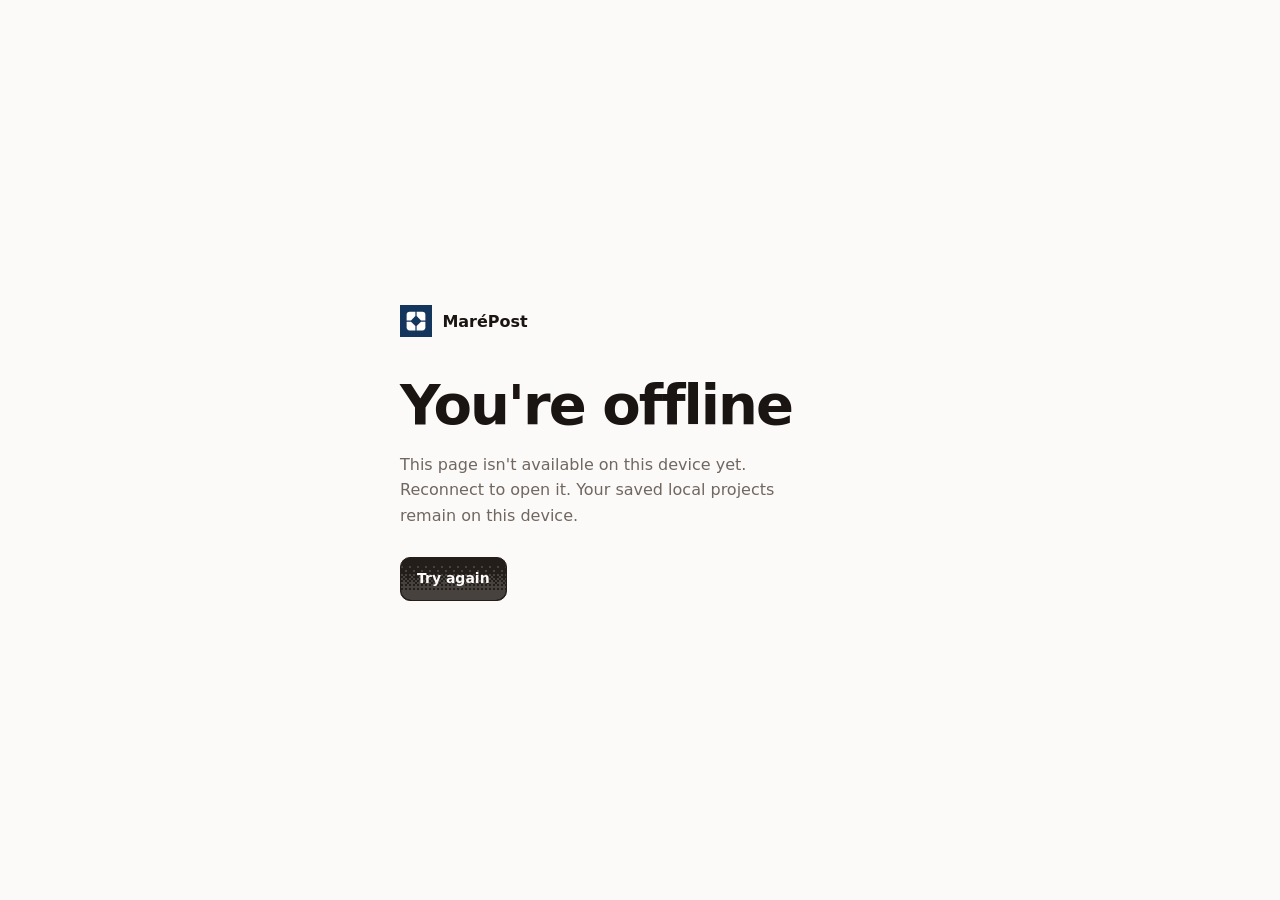
<file: apps/web/static/offline.html>
<!doctype html>
<html lang="en">
  <head>
    <meta charset="utf-8" />
    <meta name="viewport" content="width=device-width, initial-scale=1" />
    <meta name="robots" content="noindex" />
    <meta name="color-scheme" content="light dark" />
    <title>You're offline | MaréPost</title>
    <style>:root {
  color-scheme: light;
  --theme-type-display-family: "Geist Variable", "Geist", system-ui, -apple-system, sans-serif;
  --theme-type-display-weight: 600;
  --theme-type-display-size: clamp(2rem, 4vw, 3.5rem);
  --theme-type-display-line-height: 1.05;
  --theme-type-display-tracking: -0.035em;
  --theme-type-title-family: "Geist Variable", "Geist", system-ui, -apple-system, sans-serif;
  --theme-type-title-weight: 600;
  --theme-type-title-size: clamp(1.5rem, 2.5vw, 2rem);
  --theme-type-title-line-height: 1.15;
  --theme-type-title-tracking: -0.025em;
  --theme-type-body-family: "Geist Variable", "Geist", system-ui, -apple-system, sans-serif;
  --theme-type-body-weight: 400;
  --theme-type-body-size: 0.875rem;
  --theme-type-body-line-height: 1.5;
  --theme-type-body-tracking: 0em;
  --theme-type-label-family: "Geist Variable", "Geist", system-ui, -apple-system, sans-serif;
  --theme-type-label-weight: 600;
  --theme-type-label-size: 0.8125rem;
  --theme-type-label-line-height: 1.25;
  --theme-type-label-tracking: 0em;
  --theme-type-metadata-family: "Geist Variable", "Geist", system-ui, -apple-system, sans-serif;
  --theme-type-metadata-weight: 500;
  --theme-type-metadata-size: 0.75rem;
  --theme-type-metadata-line-height: 1.35;
  --theme-type-metadata-tracking: 0.015em;
  --theme-type-code-family:
    "Geist Mono Variable", "Geist Mono", ui-monospace, "SFMono-Regular", monospace;
  --theme-type-code-weight: 400;
  --theme-type-code-size: 0.8125rem;
  --theme-type-code-line-height: 1.45;
  --theme-type-code-tracking: 0em;
  --theme-font-sans: "Geist Variable", "Geist", system-ui, -apple-system, sans-serif;
  --theme-font-brand: "Manrope Variable", "Manrope", system-ui, sans-serif;
  --theme-font-display: "Geist Variable", "Geist", system-ui, -apple-system, sans-serif;
  --theme-font-mono: "Geist Mono Variable", "Geist Mono", ui-monospace, "SFMono-Regular", monospace;
  --theme-font-body-weight: 400;
  --theme-font-emphasis-weight: 600;
  --theme-font-heading-weight: 600;
  --theme-letter-spacing: 0em;
  --theme-heading-letter-spacing: -0.025em;
  --theme-space: 0.25rem;
  --theme-control-height: 2.25rem;
  --theme-compact-control-height: 2rem;
  --theme-touch-target: 2.75rem;
  --theme-page-gutter: clamp(1rem, 3vw, 2rem);
  --theme-section-gap: 1.5rem;
  --theme-component-gap: 0.75rem;
  --theme-radius-sm: 0.5rem;
  --theme-radius-md: 0.625rem;
  --theme-radius-lg: 0.75rem;
  --theme-radius-media: 0.875rem;
  --theme-radius-pill: 9999px;
  --theme-border-width: 1px;
  --theme-border-style: solid;
  --theme-shadow-card: none;
  --theme-shadow-popover: 0 12px 30px -18px oklch(0.18 0.02 55 / 0.38);
  --theme-shadow-dialog: 0 24px 56px -28px oklch(0.18 0.02 55 / 0.48);
  --theme-shadow-focal-action: none;
  --theme-motion-press-duration: 100ms;
  --theme-motion-press-easing: cubic-bezier(0.16, 1, 0.3, 1);
  --theme-motion-press-distance: 1px;
  --theme-motion-press-opacity: 1;
  --theme-motion-hover-duration: 160ms;
  --theme-motion-hover-easing: cubic-bezier(0.16, 1, 0.3, 1);
  --theme-motion-hover-distance: 0px;
  --theme-motion-hover-opacity: 1;
  --theme-motion-selection-duration: 160ms;
  --theme-motion-selection-easing: cubic-bezier(0.16, 1, 0.3, 1);
  --theme-motion-selection-distance: 0px;
  --theme-motion-selection-opacity: 1;
  --theme-motion-entry-duration: 240ms;
  --theme-motion-entry-easing: cubic-bezier(0.16, 1, 0.3, 1);
  --theme-motion-entry-distance: 0.5rem;
  --theme-motion-entry-opacity: 0;
  --theme-motion-exit-duration: 160ms;
  --theme-motion-exit-easing: cubic-bezier(0.4, 0, 1, 1);
  --theme-motion-exit-distance: 0.25rem;
  --theme-motion-exit-opacity: 0;
  --theme-motion-loading-duration: 900ms;
  --theme-motion-loading-easing: linear;
  --theme-motion-loading-distance: 0px;
  --theme-motion-loading-opacity: 0.45;
  --theme-motion-page-transition-duration: 240ms;
  --theme-motion-page-transition-easing: cubic-bezier(0.16, 1, 0.3, 1);
  --theme-motion-page-transition-distance: 0.75rem;
  --theme-motion-page-transition-opacity: 0;
  --theme-duration-fast: 100ms;
  --theme-duration-normal: 160ms;
  --theme-duration-slow: 240ms;
  --theme-easing: cubic-bezier(0.16, 1, 0.3, 1);
  --theme-press-distance: 1px;
  --theme-content-max-width: 72rem;
  --theme-sidebar-width: 16rem;
  --theme-header-height: 3.5rem;
  --theme-mobile-navigation-height: 4.5rem;
  --mobile-bottom-nav-height: 3.5rem;
  --radius: 0.75rem;
  --mobile-bottom-nav-clearance: calc(
    var(--mobile-bottom-nav-height) + env(safe-area-inset-bottom)
  );
  --background: oklch(0.985 0.002 80);
  --foreground: oklch(0.2 0.01 50);
  --card: oklch(1 0 0);
  --card-foreground: oklch(0.2 0.01 50);
  --popover: oklch(1 0 0);
  --popover-foreground: oklch(0.2 0.01 50);
  --primary: oklch(0.55 0.155 45);
  --primary-foreground: oklch(0.985 0.002 80);
  --secondary: oklch(0.96 0.005 85);
  --secondary-foreground: oklch(0.25 0.01 50);
  --muted: oklch(0.95 0.003 80);
  --muted-foreground: oklch(0.52 0.015 55);
  --accent: oklch(0.93 0.04 45);
  --accent-foreground: oklch(0.22 0.015 50);
  --destructive: oklch(0.57 0.22 25);
  --destructive-foreground: oklch(0.985 0 0);
  --success-foreground: oklch(0.39 0.12 160);
  --border: oklch(0.9 0.005 80);
  --input: oklch(0.9 0.005 80);
  --ring: oklch(0.2 0.01 50);
  --selection: oklch(0.93 0.04 45);
  --selection-foreground: oklch(0.22 0.015 50);
  --caret: oklch(0.55 0.155 45);
  --link: oklch(0.55 0.155 45);
  --brand: oklch(0.55 0.155 45);
  --brand-foreground: oklch(0.985 0.002 80);
  --workspace: oklch(0.93 0.04 45);
  --workspace-foreground: oklch(0.22 0.015 50);
  --overlay: color-mix(in oklch, oklch(0.2 0.01 50) 12%, transparent);
  --scrim: oklch(0 0 0 / 0.6);
  --browser-surface: oklch(0.985 0.002 80);
  --browser-chrome: oklch(1 0 0);
  --success: oklch(0.92 0.035 155);
  --warning: oklch(0.94 0.055 80);
  --warning-foreground: oklch(0.42 0.105 70);
  --info: oklch(0.93 0.035 245);
  --info-foreground: oklch(0.4 0.12 245);
  --action-focal: oklch(0.55 0.155 45);
  --action-focal-foreground: oklch(0.985 0.002 80);
  --action-focal-hover: color-mix(in oklch, oklch(0.55 0.155 45) 90%, oklch(0.2 0.01 50));
  --action-focal-active: color-mix(in oklch, oklch(0.55 0.155 45) 82%, oklch(0.2 0.01 50));
  --action-primary: oklch(0.24 0.012 50);
  --action-primary-foreground: oklch(0.985 0.002 80);
  --action-primary-hover: oklch(0.19 0.012 50);
  --action-primary-active: oklch(0.14 0.01 50);
  --action-ordinary: oklch(0.96 0.005 85);
  --action-ordinary-foreground: oklch(0.25 0.01 50);
  --action-ordinary-border: oklch(0.9 0.005 80);
  --action-ordinary-hover: color-mix(in oklch, oklch(0.96 0.005 85) 90%, oklch(0.2 0.01 50));
  --action-ordinary-active: color-mix(in oklch, oklch(0.96 0.005 85) 82%, oklch(0.2 0.01 50));
  --action-quiet: transparent;
  --action-quiet-foreground: oklch(0.2 0.01 50);
  --action-quiet-hover: oklch(0.95 0.003 80);
  --action-quiet-active: color-mix(in oklch, oklch(0.95 0.003 80) 86%, oklch(0.2 0.01 50));
  --action-destructive: color-mix(in oklch, oklch(0.57 0.22 25) 12%, transparent);
  --action-destructive-foreground: oklch(0.43 0.2 25);
  --action-destructive-hover: color-mix(in oklch, oklch(0.57 0.22 25) 20%, transparent);
  --action-destructive-active: color-mix(in oklch, oklch(0.57 0.22 25) 28%, transparent);
  --action-link: oklch(0.55 0.155 45);
  --action-link-hover: color-mix(in oklch, oklch(0.55 0.155 45) 82%, oklch(0.2 0.01 50));
  --disabled: oklch(0.95 0.003 80);
  --disabled-foreground: oklch(0.52 0.015 55);
  --field: oklch(1 0 0);
  --field-foreground: oklch(0.2 0.01 50);
  --field-border: oklch(0.9 0.005 80);
  --field-hover: oklch(0.95 0.003 80);
  --field-focus: oklch(1 0 0);
  --field-disabled: oklch(0.95 0.003 80);
  --field-disabled-foreground: oklch(0.52 0.015 55);
  --card-hover: color-mix(in oklch, oklch(1 0 0) 94%, oklch(0.95 0.003 80));
  --navigation-hover: oklch(0.95 0.003 80);
  --navigation-active: oklch(0.93 0.04 45);
  --navigation-active-foreground: oklch(0.22 0.015 50);
  --chart-1: oklch(0.61 0.2 255);
  --chart-2: oklch(0.6 0.21 295);
  --chart-3: oklch(0.62 0.22 350);
  --chart-4: oklch(0.6 0.13 175);
  --chart-5: oklch(0.65 0.16 75);
  --sidebar: oklch(0.98 0.003 85);
  --sidebar-foreground: oklch(0.2 0.01 50);
  --sidebar-primary: oklch(0.93 0.04 45);
  --sidebar-primary-foreground: oklch(0.25 0.06 45);
  --sidebar-accent: oklch(0.93 0.04 45);
  --sidebar-accent-foreground: oklch(0.22 0.015 50);
  --sidebar-border: oklch(0.9 0.005 80);
  --sidebar-ring: oklch(0.2 0.01 50);
  --editor-canvas: oklch(0.965 0.004 80);
  --editor-panel: oklch(0.985 0.003 85);
  --editor-control: oklch(0.925 0.006 75);
  --editor-control-hover: oklch(0.89 0.008 70);
  --editor-border: oklch(0.82 0.008 70);
  --editor-muted: oklch(0.43 0.015 55);
  --editor-text: oklch(0.2 0.01 50);
  --editor-focus: oklch(0.55 0.155 45);
  --editor-focus-border: oklch(0.47 0.11 45);
  --timeline-track: oklch(0.93 0.005 75);
  --timeline-clip: oklch(0.62 0.08 250);
  --timeline-waveform: oklch(0.3 0.05 245);
  --timeline-playhead: oklch(0.55 0.155 45);
  --timeline-selection: oklch(0.86 0.045 45);
  --canvas-pasteboard: oklch(0.9 0.006 75);
  --canvas-grid: oklch(0.72 0.01 65);
  --canvas-handle: oklch(0.2 0.01 50);
  --canvas-selection: oklch(0.55 0.155 45);
  --canvas-safe-area: oklch(0.43 0.08 245 / 0.72);
  --editor-protected-glyph: oklch(0.2 0.01 50);
  --theme-asset-background-texture: none;
  --theme-dither-mask: none;
  --theme-dither-max-opacity: 0.22;
  --dither-button-opacity: 0.16;
  --theme-asset-sidebar-decoration: none;
  --theme-asset-header-decoration: none;
  --theme-asset-empty-state-illustration: none;
  --theme-asset-loading-illustration: none;
  --theme-canvas-treatment: none;
  --theme-canvas-size: auto;
  --theme-decoration: none;
  --theme-decoration-size: auto;
}

.dark {
  color-scheme: dark;
  --background: oklch(0.145 0.008 55);
  --foreground: oklch(0.92 0.005 85);
  --card: oklch(0.2 0.01 50);
  --card-foreground: oklch(0.92 0.005 85);
  --popover: oklch(0.22 0.012 50);
  --popover-foreground: oklch(0.92 0.005 85);
  --primary: oklch(0.66 0.14 45);
  --primary-foreground: oklch(0.12 0.01 50);
  --secondary: oklch(0.25 0.015 60);
  --secondary-foreground: oklch(0.9 0.005 85);
  --muted: oklch(0.18 0.01 55);
  --muted-foreground: oklch(0.67 0.015 55);
  --accent: oklch(0.32 0.065 45);
  --accent-foreground: oklch(0.94 0.015 75);
  --destructive: oklch(0.66 0.19 25);
  --destructive-foreground: oklch(0.12 0.01 50);
  --success: oklch(0.28 0.05 155);
  --success-foreground: oklch(0.78 0.12 155);
  --warning: oklch(0.29 0.06 80);
  --warning-foreground: oklch(0.82 0.12 80);
  --info: oklch(0.27 0.05 245);
  --info-foreground: oklch(0.76 0.11 245);
  --border: oklch(0.27 0.015 55);
  --input: oklch(0.27 0.015 55);
  --ring: oklch(0.92 0.005 85);
  --selection: oklch(0.32 0.065 45);
  --selection-foreground: oklch(0.94 0.015 75);
  --caret: oklch(0.66 0.14 45);
  --link: oklch(0.66 0.14 45);
  --brand: oklch(0.66 0.14 45);
  --brand-foreground: oklch(0.12 0.01 50);
  --workspace: oklch(0.32 0.065 45);
  --workspace-foreground: oklch(0.94 0.015 75);
  --overlay: color-mix(in oklch, oklch(0.92 0.005 85) 12%, transparent);
  --scrim: oklch(0 0 0 / 0.6);
  --browser-surface: oklch(0.145 0.008 55);
  --browser-chrome: oklch(0.2 0.01 50);
  --action-focal: oklch(0.66 0.14 45);
  --action-focal-foreground: oklch(0.12 0.01 50);
  --action-focal-hover: color-mix(in oklch, oklch(0.66 0.14 45) 90%, oklch(0.92 0.005 85));
  --action-focal-active: color-mix(in oklch, oklch(0.66 0.14 45) 82%, oklch(0.92 0.005 85));
  --action-primary: oklch(0.9 0.006 85);
  --action-primary-foreground: oklch(0.16 0.01 50);
  --action-primary-hover: oklch(0.94 0.005 85);
  --action-primary-active: oklch(0.98 0.003 85);
  --action-ordinary: oklch(0.25 0.015 60);
  --action-ordinary-foreground: oklch(0.9 0.005 85);
  --action-ordinary-border: oklch(0.27 0.015 55);
  --action-ordinary-hover: oklch(0.2 0.012 60);
  --action-ordinary-active: oklch(0.15 0.009 60);
  --action-quiet: transparent;
  --action-quiet-foreground: oklch(0.92 0.005 85);
  --action-quiet-hover: oklch(0.18 0.01 55);
  --action-quiet-active: color-mix(in oklch, oklch(0.18 0.01 55) 86%, oklch(0.92 0.005 85));
  --action-destructive: color-mix(in oklch, oklch(0.66 0.19 25) 12%, transparent);
  --action-destructive-foreground: oklch(0.87 0.14 25);
  --action-destructive-hover: color-mix(in oklch, oklch(0.66 0.19 25) 20%, transparent);
  --action-destructive-active: color-mix(in oklch, oklch(0.66 0.19 25) 28%, transparent);
  --action-link: oklch(0.66 0.14 45);
  --action-link-hover: color-mix(in oklch, oklch(0.66 0.14 45) 82%, oklch(0.92 0.005 85));
  --disabled: oklch(0.18 0.01 55);
  --disabled-foreground: oklch(0.67 0.015 55);
  --field: oklch(0.2 0.01 50);
  --field-foreground: oklch(0.92 0.005 85);
  --field-border: oklch(0.27 0.015 55);
  --field-hover: oklch(0.18 0.01 55);
  --field-focus: oklch(0.2 0.01 50);
  --field-disabled: oklch(0.18 0.01 55);
  --field-disabled-foreground: oklch(0.67 0.015 55);
  --card-hover: color-mix(in oklch, oklch(0.2 0.01 50) 94%, oklch(0.18 0.01 55));
  --navigation-hover: oklch(0.18 0.01 55);
  --navigation-active: oklch(0.32 0.065 45);
  --navigation-active-foreground: oklch(0.94 0.015 75);
  --chart-1: oklch(0.73 0.16 255);
  --chart-2: oklch(0.72 0.18 295);
  --chart-3: oklch(0.73 0.18 350);
  --chart-4: oklch(0.74 0.13 175);
  --chart-5: oklch(0.78 0.15 75);
  --sidebar: oklch(0.19 0.01 50);
  --sidebar-foreground: oklch(0.92 0.005 85);
  --sidebar-primary: oklch(0.32 0.065 45);
  --sidebar-primary-foreground: oklch(0.94 0.015 75);
  --sidebar-accent: oklch(0.32 0.065 45);
  --sidebar-accent-foreground: oklch(0.94 0.015 75);
  --sidebar-border: oklch(0.27 0.015 55);
  --sidebar-ring: oklch(0.92 0.005 85);
  --theme-type-display-family: "Geist Variable", "Geist", system-ui, -apple-system, sans-serif;
  --theme-type-display-weight: 600;
  --theme-type-display-size: clamp(2rem, 4vw, 3.5rem);
  --theme-type-display-line-height: 1.05;
  --theme-type-display-tracking: -0.035em;
  --theme-type-title-family: "Geist Variable", "Geist", system-ui, -apple-system, sans-serif;
  --theme-type-title-weight: 600;
  --theme-type-title-size: clamp(1.5rem, 2.5vw, 2rem);
  --theme-type-title-line-height: 1.15;
  --theme-type-title-tracking: -0.025em;
  --theme-type-body-family: "Geist Variable", "Geist", system-ui, -apple-system, sans-serif;
  --theme-type-body-weight: 400;
  --theme-type-body-size: 0.875rem;
  --theme-type-body-line-height: 1.5;
  --theme-type-body-tracking: 0em;
  --theme-type-label-family: "Geist Variable", "Geist", system-ui, -apple-system, sans-serif;
  --theme-type-label-weight: 600;
  --theme-type-label-size: 0.8125rem;
  --theme-type-label-line-height: 1.25;
  --theme-type-label-tracking: 0em;
  --theme-type-metadata-family: "Geist Variable", "Geist", system-ui, -apple-system, sans-serif;
  --theme-type-metadata-weight: 500;
  --theme-type-metadata-size: 0.75rem;
  --theme-type-metadata-line-height: 1.35;
  --theme-type-metadata-tracking: 0.015em;
  --theme-type-code-family:
    "Geist Mono Variable", "Geist Mono", ui-monospace, "SFMono-Regular", monospace;
  --theme-type-code-weight: 400;
  --theme-type-code-size: 0.8125rem;
  --theme-type-code-line-height: 1.45;
  --theme-type-code-tracking: 0em;
  --theme-font-sans: "Geist Variable", "Geist", system-ui, -apple-system, sans-serif;
  --theme-font-brand: "Manrope Variable", "Manrope", system-ui, sans-serif;
  --theme-font-display: "Geist Variable", "Geist", system-ui, -apple-system, sans-serif;
  --theme-font-mono: "Geist Mono Variable", "Geist Mono", ui-monospace, "SFMono-Regular", monospace;
  --theme-font-body-weight: 400;
  --theme-font-emphasis-weight: 600;
  --theme-font-heading-weight: 600;
  --theme-letter-spacing: 0em;
  --theme-heading-letter-spacing: -0.025em;
  --theme-space: 0.25rem;
  --theme-control-height: 2.25rem;
  --theme-compact-control-height: 2rem;
  --theme-touch-target: 2.75rem;
  --theme-page-gutter: clamp(1rem, 3vw, 2rem);
  --theme-section-gap: 1.5rem;
  --theme-component-gap: 0.75rem;
  --radius: 0.75rem;
  --theme-radius-sm: 0.5rem;
  --theme-radius-md: 0.625rem;
  --theme-radius-lg: 0.75rem;
  --theme-radius-media: 0.875rem;
  --theme-radius-pill: 9999px;
  --theme-border-width: 1px;
  --theme-border-style: solid;
  --theme-shadow-card: none;
  --theme-shadow-popover: 0 12px 30px -18px oklch(0.18 0.02 55 / 0.38);
  --theme-shadow-dialog: 0 24px 56px -28px oklch(0.18 0.02 55 / 0.48);
  --theme-shadow-focal-action: none;
  --theme-motion-press-duration: 100ms;
  --theme-motion-press-easing: cubic-bezier(0.16, 1, 0.3, 1);
  --theme-motion-press-distance: 1px;
  --theme-motion-press-opacity: 1;
  --theme-motion-hover-duration: 160ms;
  --theme-motion-hover-easing: cubic-bezier(0.16, 1, 0.3, 1);
  --theme-motion-hover-distance: 0px;
  --theme-motion-hover-opacity: 1;
  --theme-motion-selection-duration: 160ms;
  --theme-motion-selection-easing: cubic-bezier(0.16, 1, 0.3, 1);
  --theme-motion-selection-distance: 0px;
  --theme-motion-selection-opacity: 1;
  --theme-motion-entry-duration: 240ms;
  --theme-motion-entry-easing: cubic-bezier(0.16, 1, 0.3, 1);
  --theme-motion-entry-distance: 0.5rem;
  --theme-motion-entry-opacity: 0;
  --theme-motion-exit-duration: 160ms;
  --theme-motion-exit-easing: cubic-bezier(0.4, 0, 1, 1);
  --theme-motion-exit-distance: 0.25rem;
  --theme-motion-exit-opacity: 0;
  --theme-motion-loading-duration: 900ms;
  --theme-motion-loading-easing: linear;
  --theme-motion-loading-distance: 0px;
  --theme-motion-loading-opacity: 0.45;
  --theme-motion-page-transition-duration: 240ms;
  --theme-motion-page-transition-easing: cubic-bezier(0.16, 1, 0.3, 1);
  --theme-motion-page-transition-distance: 0.75rem;
  --theme-motion-page-transition-opacity: 0;
  --theme-duration-fast: 100ms;
  --theme-duration-normal: 160ms;
  --theme-duration-slow: 240ms;
  --theme-easing: cubic-bezier(0.16, 1, 0.3, 1);
  --theme-press-distance: 1px;
  --theme-content-max-width: 72rem;
  --theme-sidebar-width: 16rem;
  --theme-header-height: 3.5rem;
  --theme-mobile-navigation-height: 4.5rem;
  --editor-canvas: oklch(0.12 0.006 55);
  --editor-panel: oklch(0.18 0.008 55);
  --editor-control: oklch(0.22 0.01 55);
  --editor-control-hover: oklch(0.27 0.012 55);
  --editor-border: oklch(0.29 0.01 55);
  --editor-muted: oklch(0.7 0.01 75);
  --editor-text: oklch(0.94 0.004 85);
  --editor-focus: oklch(0.72 0.16 45);
  --editor-focus-border: oklch(0.52 0.09 45);
  --timeline-track: oklch(0.16 0.008 55);
  --timeline-clip: oklch(0.3 0.04 250);
  --timeline-waveform: oklch(0.76 0.04 245);
  --timeline-playhead: oklch(0.72 0.16 45);
  --timeline-selection: oklch(0.38 0.08 45);
  --canvas-pasteboard: oklch(0.1 0.005 55);
  --canvas-grid: oklch(0.25 0.01 55);
  --canvas-handle: oklch(0.98 0 0);
  --canvas-selection: oklch(0.72 0.16 45);
  --canvas-safe-area: oklch(0.8 0.03 245 / 0.72);
  --editor-protected-glyph: oklch(0.94 0.004 85);
  --theme-asset-background-texture: none;
  --theme-dither-mask: none;
  --theme-dither-max-opacity: 0.22;
  --dither-button-opacity: 0.16;
  --theme-asset-sidebar-decoration: none;
  --theme-asset-header-decoration: none;
  --theme-asset-empty-state-illustration: none;
  --theme-asset-loading-illustration: none;
}

@media (prefers-color-scheme: dark) {
  :root {
    color-scheme: dark;
    --background: oklch(0.145 0.008 55);
    --foreground: oklch(0.92 0.005 85);
    --card: oklch(0.2 0.01 50);
    --card-foreground: oklch(0.92 0.005 85);
    --popover: oklch(0.22 0.012 50);
    --popover-foreground: oklch(0.92 0.005 85);
    --primary: oklch(0.66 0.14 45);
    --primary-foreground: oklch(0.12 0.01 50);
    --secondary: oklch(0.25 0.015 60);
    --secondary-foreground: oklch(0.9 0.005 85);
    --muted: oklch(0.18 0.01 55);
    --muted-foreground: oklch(0.67 0.015 55);
    --accent: oklch(0.32 0.065 45);
    --accent-foreground: oklch(0.94 0.015 75);
    --destructive: oklch(0.66 0.19 25);
    --destructive-foreground: oklch(0.12 0.01 50);
    --success: oklch(0.28 0.05 155);
    --success-foreground: oklch(0.78 0.12 155);
    --warning: oklch(0.29 0.06 80);
    --warning-foreground: oklch(0.82 0.12 80);
    --info: oklch(0.27 0.05 245);
    --info-foreground: oklch(0.76 0.11 245);
    --border: oklch(0.27 0.015 55);
    --input: oklch(0.27 0.015 55);
    --ring: oklch(0.92 0.005 85);
    --selection: oklch(0.32 0.065 45);
    --selection-foreground: oklch(0.94 0.015 75);
    --caret: oklch(0.66 0.14 45);
    --link: oklch(0.66 0.14 45);
    --brand: oklch(0.66 0.14 45);
    --brand-foreground: oklch(0.12 0.01 50);
    --workspace: oklch(0.32 0.065 45);
    --workspace-foreground: oklch(0.94 0.015 75);
    --overlay: color-mix(in oklch, oklch(0.92 0.005 85) 12%, transparent);
    --scrim: oklch(0 0 0 / 0.6);
    --browser-surface: oklch(0.145 0.008 55);
    --browser-chrome: oklch(0.2 0.01 50);
    --action-focal: oklch(0.66 0.14 45);
    --action-focal-foreground: oklch(0.12 0.01 50);
    --action-focal-hover: color-mix(in oklch, oklch(0.66 0.14 45) 90%, oklch(0.92 0.005 85));
    --action-focal-active: color-mix(in oklch, oklch(0.66 0.14 45) 82%, oklch(0.92 0.005 85));
    --action-primary: oklch(0.9 0.006 85);
    --action-primary-foreground: oklch(0.16 0.01 50);
    --action-primary-hover: oklch(0.94 0.005 85);
    --action-primary-active: oklch(0.98 0.003 85);
    --action-ordinary: oklch(0.25 0.015 60);
    --action-ordinary-foreground: oklch(0.9 0.005 85);
    --action-ordinary-border: oklch(0.27 0.015 55);
    --action-ordinary-hover: oklch(0.2 0.012 60);
    --action-ordinary-active: oklch(0.15 0.009 60);
    --action-quiet: transparent;
    --action-quiet-foreground: oklch(0.92 0.005 85);
    --action-quiet-hover: oklch(0.18 0.01 55);
    --action-quiet-active: color-mix(in oklch, oklch(0.18 0.01 55) 86%, oklch(0.92 0.005 85));
    --action-destructive: color-mix(in oklch, oklch(0.66 0.19 25) 12%, transparent);
    --action-destructive-foreground: oklch(0.87 0.14 25);
    --action-destructive-hover: color-mix(in oklch, oklch(0.66 0.19 25) 20%, transparent);
    --action-destructive-active: color-mix(in oklch, oklch(0.66 0.19 25) 28%, transparent);
    --action-link: oklch(0.66 0.14 45);
    --action-link-hover: color-mix(in oklch, oklch(0.66 0.14 45) 82%, oklch(0.92 0.005 85));
    --disabled: oklch(0.18 0.01 55);
    --disabled-foreground: oklch(0.67 0.015 55);
    --field: oklch(0.2 0.01 50);
    --field-foreground: oklch(0.92 0.005 85);
    --field-border: oklch(0.27 0.015 55);
    --field-hover: oklch(0.18 0.01 55);
    --field-focus: oklch(0.2 0.01 50);
    --field-disabled: oklch(0.18 0.01 55);
    --field-disabled-foreground: oklch(0.67 0.015 55);
    --card-hover: color-mix(in oklch, oklch(0.2 0.01 50) 94%, oklch(0.18 0.01 55));
    --navigation-hover: oklch(0.18 0.01 55);
    --navigation-active: oklch(0.32 0.065 45);
    --navigation-active-foreground: oklch(0.94 0.015 75);
    --chart-1: oklch(0.73 0.16 255);
    --chart-2: oklch(0.72 0.18 295);
    --chart-3: oklch(0.73 0.18 350);
    --chart-4: oklch(0.74 0.13 175);
    --chart-5: oklch(0.78 0.15 75);
    --sidebar: oklch(0.19 0.01 50);
    --sidebar-foreground: oklch(0.92 0.005 85);
    --sidebar-primary: oklch(0.32 0.065 45);
    --sidebar-primary-foreground: oklch(0.94 0.015 75);
    --sidebar-accent: oklch(0.32 0.065 45);
    --sidebar-accent-foreground: oklch(0.94 0.015 75);
    --sidebar-border: oklch(0.27 0.015 55);
    --sidebar-ring: oklch(0.92 0.005 85);
    --theme-type-display-family: "Geist Variable", "Geist", system-ui, -apple-system, sans-serif;
    --theme-type-display-weight: 600;
    --theme-type-display-size: clamp(2rem, 4vw, 3.5rem);
    --theme-type-display-line-height: 1.05;
    --theme-type-display-tracking: -0.035em;
    --theme-type-title-family: "Geist Variable", "Geist", system-ui, -apple-system, sans-serif;
    --theme-type-title-weight: 600;
    --theme-type-title-size: clamp(1.5rem, 2.5vw, 2rem);
    --theme-type-title-line-height: 1.15;
    --theme-type-title-tracking: -0.025em;
    --theme-type-body-family: "Geist Variable", "Geist", system-ui, -apple-system, sans-serif;
    --theme-type-body-weight: 400;
    --theme-type-body-size: 0.875rem;
    --theme-type-body-line-height: 1.5;
    --theme-type-body-tracking: 0em;
    --theme-type-label-family: "Geist Variable", "Geist", system-ui, -apple-system, sans-serif;
    --theme-type-label-weight: 600;
    --theme-type-label-size: 0.8125rem;
    --theme-type-label-line-height: 1.25;
    --theme-type-label-tracking: 0em;
    --theme-type-metadata-family: "Geist Variable", "Geist", system-ui, -apple-system, sans-serif;
    --theme-type-metadata-weight: 500;
    --theme-type-metadata-size: 0.75rem;
    --theme-type-metadata-line-height: 1.35;
    --theme-type-metadata-tracking: 0.015em;
    --theme-type-code-family:
      "Geist Mono Variable", "Geist Mono", ui-monospace, "SFMono-Regular", monospace;
    --theme-type-code-weight: 400;
    --theme-type-code-size: 0.8125rem;
    --theme-type-code-line-height: 1.45;
    --theme-type-code-tracking: 0em;
    --theme-font-sans: "Geist Variable", "Geist", system-ui, -apple-system, sans-serif;
    --theme-font-brand: "Manrope Variable", "Manrope", system-ui, sans-serif;
    --theme-font-display: "Geist Variable", "Geist", system-ui, -apple-system, sans-serif;
    --theme-font-mono:
      "Geist Mono Variable", "Geist Mono", ui-monospace, "SFMono-Regular", monospace;
    --theme-font-body-weight: 400;
    --theme-font-emphasis-weight: 600;
    --theme-font-heading-weight: 600;
    --theme-letter-spacing: 0em;
    --theme-heading-letter-spacing: -0.025em;
    --theme-space: 0.25rem;
    --theme-control-height: 2.25rem;
    --theme-compact-control-height: 2rem;
    --theme-touch-target: 2.75rem;
    --theme-page-gutter: clamp(1rem, 3vw, 2rem);
    --theme-section-gap: 1.5rem;
    --theme-component-gap: 0.75rem;
    --radius: 0.75rem;
    --theme-radius-sm: 0.5rem;
    --theme-radius-md: 0.625rem;
    --theme-radius-lg: 0.75rem;
    --theme-radius-media: 0.875rem;
    --theme-radius-pill: 9999px;
    --theme-border-width: 1px;
    --theme-border-style: solid;
    --theme-shadow-card: none;
    --theme-shadow-popover: 0 12px 30px -18px oklch(0.18 0.02 55 / 0.38);
    --theme-shadow-dialog: 0 24px 56px -28px oklch(0.18 0.02 55 / 0.48);
    --theme-shadow-focal-action: none;
    --theme-motion-press-duration: 100ms;
    --theme-motion-press-easing: cubic-bezier(0.16, 1, 0.3, 1);
    --theme-motion-press-distance: 1px;
    --theme-motion-press-opacity: 1;
    --theme-motion-hover-duration: 160ms;
    --theme-motion-hover-easing: cubic-bezier(0.16, 1, 0.3, 1);
    --theme-motion-hover-distance: 0px;
    --theme-motion-hover-opacity: 1;
    --theme-motion-selection-duration: 160ms;
    --theme-motion-selection-easing: cubic-bezier(0.16, 1, 0.3, 1);
    --theme-motion-selection-distance: 0px;
    --theme-motion-selection-opacity: 1;
    --theme-motion-entry-duration: 240ms;
    --theme-motion-entry-easing: cubic-bezier(0.16, 1, 0.3, 1);
    --theme-motion-entry-distance: 0.5rem;
    --theme-motion-entry-opacity: 0;
    --theme-motion-exit-duration: 160ms;
    --theme-motion-exit-easing: cubic-bezier(0.4, 0, 1, 1);
    --theme-motion-exit-distance: 0.25rem;
    --theme-motion-exit-opacity: 0;
    --theme-motion-loading-duration: 900ms;
    --theme-motion-loading-easing: linear;
    --theme-motion-loading-distance: 0px;
    --theme-motion-loading-opacity: 0.45;
    --theme-motion-page-transition-duration: 240ms;
    --theme-motion-page-transition-easing: cubic-bezier(0.16, 1, 0.3, 1);
    --theme-motion-page-transition-distance: 0.75rem;
    --theme-motion-page-transition-opacity: 0;
    --theme-duration-fast: 100ms;
    --theme-duration-normal: 160ms;
    --theme-duration-slow: 240ms;
    --theme-easing: cubic-bezier(0.16, 1, 0.3, 1);
    --theme-press-distance: 1px;
    --theme-content-max-width: 72rem;
    --theme-sidebar-width: 16rem;
    --theme-header-height: 3.5rem;
    --theme-mobile-navigation-height: 4.5rem;
    --editor-canvas: oklch(0.12 0.006 55);
    --editor-panel: oklch(0.18 0.008 55);
    --editor-control: oklch(0.22 0.01 55);
    --editor-control-hover: oklch(0.27 0.012 55);
    --editor-border: oklch(0.29 0.01 55);
    --editor-muted: oklch(0.7 0.01 75);
    --editor-text: oklch(0.94 0.004 85);
    --editor-focus: oklch(0.72 0.16 45);
    --editor-focus-border: oklch(0.52 0.09 45);
    --timeline-track: oklch(0.16 0.008 55);
    --timeline-clip: oklch(0.3 0.04 250);
    --timeline-waveform: oklch(0.76 0.04 245);
    --timeline-playhead: oklch(0.72 0.16 45);
    --timeline-selection: oklch(0.38 0.08 45);
    --canvas-pasteboard: oklch(0.1 0.005 55);
    --canvas-grid: oklch(0.25 0.01 55);
    --canvas-handle: oklch(0.98 0 0);
    --canvas-selection: oklch(0.72 0.16 45);
    --canvas-safe-area: oklch(0.8 0.03 245 / 0.72);
    --editor-protected-glyph: oklch(0.94 0.004 85);
    --theme-asset-background-texture: none;
    --theme-dither-mask: none;
    --theme-dither-max-opacity: 0.22;
    --dither-button-opacity: 0.16;
    --theme-asset-sidebar-decoration: none;
    --theme-asset-header-decoration: none;
    --theme-asset-empty-state-illustration: none;
    --theme-asset-loading-illustration: none;
  }
}
/* Framework-neutral recovery chrome for Svelte, docs and bundle-free fallbacks. */
.op-recovery {
  box-sizing: border-box;
  width: min(100% - 2rem, 64rem);
  min-height: min(48rem, 100svh);
  margin-inline: auto;
  padding-block: clamp(2rem, 6vw, 5rem);
  display: flex;
  flex-direction: column;
  justify-content: center;
  font-family: var(--theme-font-sans);
  color: var(--foreground);
}
.op-recovery-brand {
  display: inline-flex;
  align-items: center;
  gap: 0.65rem;
  align-self: flex-start;
  min-height: 44px;
  margin-bottom: 2rem;
  color: var(--foreground);
  font-family: var(--theme-font-brand);
  font-size: 1rem;
  font-weight: 600;
  text-decoration: none;
}
.op-recovery-body {
  display: grid;
  grid-template-columns: minmax(0, 1fr) minmax(0, 1fr);
  align-items: center;
  gap: clamp(2rem, 6vw, 5rem);
}
.op-recovery h1 {
  margin: 0;
  font-family: var(--theme-type-display-family);
  font-size: clamp(2rem, 4.5vw, 3.5rem);
  font-weight: var(--theme-type-display-weight);
  line-height: 1.08;
  letter-spacing: var(--theme-type-display-tracking);
  text-wrap: balance;
}
.op-recovery-copy {
  margin: 1rem 0 0;
  max-width: 38ch;
  color: var(--muted-foreground);
  font-size: 1rem;
  line-height: 1.6;
  text-wrap: pretty;
}
.op-recovery-actions {
  display: flex;
  align-items: center;
  flex-wrap: wrap;
  gap: 0.5rem 1.25rem;
  margin-top: 1.75rem;
}
.op-recovery-art {
  margin: 0;
  text-align: center;
}
.op-recovery-art img {
  display: block;
  width: min(100%, 28rem);
  height: auto;
  margin-inline: auto;
}
.op-recovery-status {
  margin: 0.5rem 0 0;
  color: var(--muted-foreground);
  font-family: var(--theme-font-mono);
  font-size: 0.875rem;
}
.op-recovery-link {
  display: inline-flex;
  align-items: center;
  justify-content: center;
  min-height: 44px;
  color: var(--action-link);
  font-size: 0.875rem;
  font-weight: 500;
  text-decoration: underline;
  text-underline-offset: 0.25em;
}
.op-recovery-link:hover {
  color: var(--action-link-hover);
}
.op-recovery :is(a, button):focus-visible {
  outline: 2px solid var(--ring);
  outline-offset: 4px;
}
.op-recovery ::selection {
  background: var(--selection);
  color: var(--selection-foreground);
}
.op-recovery--compact {
  max-width: 30rem;
  min-height: 100svh;
}
.op-recovery--compact .op-recovery-body {
  grid-template-columns: minmax(0, 1fr);
}
@media (max-width: 40rem) {
  .op-recovery {
    min-height: 100svh;
    padding-block: 1.5rem 2.5rem;
  }
  .op-recovery-brand {
    margin-bottom: 1rem;
  }
  .op-recovery-body {
    grid-template-columns: minmax(0, 1fr);
    gap: 1.5rem;
  }
  .op-recovery-art {
    grid-row: 1;
  }
  .op-recovery-art img {
    width: min(65vw, 17rem);
  }
}

/* The static adapter uses the same semantic action roles as Button. */
[data-static-action] {
  box-sizing: border-box;
  display: inline-flex;
  align-items: center;
  justify-content: center;
  gap: 0.5rem;
  min-height: 44px;
  padding: 0.625rem 1rem;
  border: 1px solid var(--action-primary);
  border-radius: var(--theme-radius-md);
  background: var(--action-primary);
  color: var(--action-primary-foreground);
  font: 600 0.875rem/1.5 var(--theme-font-sans);
  text-decoration: none;
  cursor: pointer;
  transition: background-color var(--theme-duration-normal) var(--theme-easing);
}
[data-static-action]:hover {
  background: var(--action-primary-hover);
}
[data-static-action]:active {
  background: var(--action-primary-active);
}
[data-static-action][data-dither-button] {
  --dither-mask: var(--static-dither-rest);
}
[data-static-action][data-dither-button]:not(:disabled, [aria-disabled="true"]):is(
    :hover,
    :focus-visible
  ) {
  --dither-mask: var(--static-dither-hover);
  background: var(--action-primary);
}
[data-static-action][data-dither-button]:not(:disabled, [aria-disabled="true"]):active {
  --dither-mask: var(--static-dither-pressed);
  background: var(--action-primary);
}
[data-static-action]:focus-visible {
  outline: 2px solid var(--ring);
  outline-offset: 4px;
}
[data-static-action]:disabled {
  background: var(--disabled);
  border-color: var(--disabled);
  color: var(--disabled-foreground);
  cursor: not-allowed;
}
@media (prefers-reduced-motion: reduce) {
  [data-static-action] {
    transition: none;
  }
}

/*
 * Engine tokens. Charts and fields read these; themes own the colours through
 * their chart and status tokens, so organisation themes recolour every dither.
 */
:where(:root) {
  --dither-ink: var(--chart-1, oklch(0.61 0.2 255));
  --dither-paper: var(--background, transparent);
  --dither-cell: 2px;
  --dither-color-blue: var(--chart-1, oklch(0.61 0.2 255));
  --dither-color-purple: var(--chart-2, oklch(0.6 0.21 295));
  --dither-color-pink: var(--chart-3, oklch(0.62 0.22 350));
  --dither-color-green: var(--chart-4, oklch(0.6 0.13 175));
  --dither-color-orange: var(--chart-5, oklch(0.65 0.16 75));
  --dither-color-red: var(--destructive, oklch(0.57 0.22 25));
  --dither-color-grey: var(--muted-foreground, oklch(0.55 0 0));
  --dither-bloom: 0.45;
}
:where(.dark) {
  --dither-bloom: 1;
}
/* Palette and contrast belong to the host; pixel geometry and interaction are shared. */
@layer components {
  :where([data-theme-button="dither"]) [data-dither-button],
  [data-dither-button="always"],
  [data-dither-panel] {
    position: relative;
  }
}
:where([data-theme-button="dither"]) [data-dither-button],
[data-dither-button="always"] {
  --dither-enabled: 1;
  isolation: isolate;
}
:where([data-theme-button="dither"])
  [data-dither-button]:where(
    [data-action-intent="focal"],
    [data-action-intent="primary"],
    [data-action-intent="ordinary"]
  ),
[data-dither-button="always"] {
  --dither-button-visible: "";
}
[data-dither-button]::before {
  content: var(--dither-button-visible, none);
  position: absolute;
  z-index: -1;
  inset: 0;
  border-radius: inherit;
  background: currentColor;
  opacity: var(--dither-button-opacity, 0.16);
  mask-image: var(--dither-mask);
  mask-size: var(--dither-mask-size, 8px 64px);
  mask-repeat: repeat-x;
  pointer-events: none;
}
[data-dither-button]:is(:disabled, [aria-disabled="true"])::before {
  display: none;
}
[data-dither-panel] {
  isolation: isolate;
}
[data-dither-panel]::before {
  content: "";
  position: absolute;
  z-index: -1;
  inset: 0;
  border-radius: inherit;
  background: currentColor;
  opacity: 0.09;
  mask-image: var(--dither-mask);
  mask-size: var(--dither-mask-size, 8px 64px);
  mask-repeat: repeat-x;
  pointer-events: none;
}
@media (forced-colors: active) {
  [data-dither-button]::before,
  [data-dither-panel]::before {
    display: none;
  }
}

:root {
  --static-dither-rest: url("data:image/svg+xml,%3Csvg%20xmlns%3D%22http%3A%2F%2Fwww.w3.org%2F2000%2Fsvg%22%20width%3D%228%22%20height%3D%2244%22%20viewBox%3D%220%200%208%2044%22%20preserveAspectRatio%3D%22none%22%20shape-rendering%3D%22crispEdges%22%3E%3Cg%20fill%3D%22white%22%3E%3Crect%20x%3D%220%22%20y%3D%220%22%20width%3D%222%22%20height%3D%222%22%20fill-opacity%3D%220.000%22%2F%3E%3Crect%20x%3D%222%22%20y%3D%220%22%20width%3D%222%22%20height%3D%222%22%20fill-opacity%3D%220.000%22%2F%3E%3Crect%20x%3D%224%22%20y%3D%220%22%20width%3D%222%22%20height%3D%222%22%20fill-opacity%3D%220.000%22%2F%3E%3Crect%20x%3D%226%22%20y%3D%220%22%20width%3D%222%22%20height%3D%222%22%20fill-opacity%3D%220.000%22%2F%3E%3Crect%20x%3D%220%22%20y%3D%222%22%20width%3D%222%22%20height%3D%222%22%20fill-opacity%3D%220.000%22%2F%3E%3Crect%20x%3D%222%22%20y%3D%222%22%20width%3D%222%22%20height%3D%222%22%20fill-opacity%3D%220.000%22%2F%3E%3Crect%20x%3D%224%22%20y%3D%222%22%20width%3D%222%22%20height%3D%222%22%20fill-opacity%3D%220.000%22%2F%3E%3Crect%20x%3D%226%22%20y%3D%222%22%20width%3D%222%22%20height%3D%222%22%20fill-opacity%3D%220.000%22%2F%3E%3Crect%20x%3D%220%22%20y%3D%224%22%20width%3D%222%22%20height%3D%222%22%20fill-opacity%3D%220.000%22%2F%3E%3Crect%20x%3D%222%22%20y%3D%224%22%20width%3D%222%22%20height%3D%222%22%20fill-opacity%3D%220.000%22%2F%3E%3Crect%20x%3D%224%22%20y%3D%224%22%20width%3D%222%22%20height%3D%222%22%20fill-opacity%3D%220.000%22%2F%3E%3Crect%20x%3D%226%22%20y%3D%224%22%20width%3D%222%22%20height%3D%222%22%20fill-opacity%3D%220.000%22%2F%3E%3Crect%20x%3D%220%22%20y%3D%226%22%20width%3D%222%22%20height%3D%222%22%20fill-opacity%3D%220.000%22%2F%3E%3Crect%20x%3D%222%22%20y%3D%226%22%20width%3D%222%22%20height%3D%222%22%20fill-opacity%3D%220.000%22%2F%3E%3Crect%20x%3D%224%22%20y%3D%226%22%20width%3D%222%22%20height%3D%222%22%20fill-opacity%3D%220.000%22%2F%3E%3Crect%20x%3D%226%22%20y%3D%226%22%20width%3D%222%22%20height%3D%222%22%20fill-opacity%3D%220.000%22%2F%3E%3Crect%20x%3D%220%22%20y%3D%228%22%20width%3D%222%22%20height%3D%222%22%20fill-opacity%3D%221.000%22%2F%3E%3Crect%20x%3D%222%22%20y%3D%228%22%20width%3D%222%22%20height%3D%222%22%20fill-opacity%3D%220.000%22%2F%3E%3Crect%20x%3D%224%22%20y%3D%228%22%20width%3D%222%22%20height%3D%222%22%20fill-opacity%3D%220.000%22%2F%3E%3Crect%20x%3D%226%22%20y%3D%228%22%20width%3D%222%22%20height%3D%222%22%20fill-opacity%3D%220.000%22%2F%3E%3Crect%20x%3D%220%22%20y%3D%2210%22%20width%3D%222%22%20height%3D%222%22%20fill-opacity%3D%220.000%22%2F%3E%3Crect%20x%3D%222%22%20y%3D%2210%22%20width%3D%222%22%20height%3D%222%22%20fill-opacity%3D%220.000%22%2F%3E%3Crect%20x%3D%224%22%20y%3D%2210%22%20width%3D%222%22%20height%3D%222%22%20fill-opacity%3D%220.000%22%2F%3E%3Crect%20x%3D%226%22%20y%3D%2210%22%20width%3D%222%22%20height%3D%222%22%20fill-opacity%3D%220.000%22%2F%3E%3Crect%20x%3D%220%22%20y%3D%2212%22%20width%3D%222%22%20height%3D%222%22%20fill-opacity%3D%220.000%22%2F%3E%3Crect%20x%3D%222%22%20y%3D%2212%22%20width%3D%222%22%20height%3D%222%22%20fill-opacity%3D%220.000%22%2F%3E%3Crect%20x%3D%224%22%20y%3D%2212%22%20width%3D%222%22%20height%3D%222%22%20fill-opacity%3D%221.000%22%2F%3E%3Crect%20x%3D%226%22%20y%3D%2212%22%20width%3D%222%22%20height%3D%222%22%20fill-opacity%3D%220.000%22%2F%3E%3Crect%20x%3D%220%22%20y%3D%2214%22%20width%3D%222%22%20height%3D%222%22%20fill-opacity%3D%220.000%22%2F%3E%3Crect%20x%3D%222%22%20y%3D%2214%22%20width%3D%222%22%20height%3D%222%22%20fill-opacity%3D%220.000%22%2F%3E%3Crect%20x%3D%224%22%20y%3D%2214%22%20width%3D%222%22%20height%3D%222%22%20fill-opacity%3D%220.000%22%2F%3E%3Crect%20x%3D%226%22%20y%3D%2214%22%20width%3D%222%22%20height%3D%222%22%20fill-opacity%3D%220.000%22%2F%3E%3Crect%20x%3D%220%22%20y%3D%2216%22%20width%3D%222%22%20height%3D%222%22%20fill-opacity%3D%221.000%22%2F%3E%3Crect%20x%3D%222%22%20y%3D%2216%22%20width%3D%222%22%20height%3D%222%22%20fill-opacity%3D%220.000%22%2F%3E%3Crect%20x%3D%224%22%20y%3D%2216%22%20width%3D%222%22%20height%3D%222%22%20fill-opacity%3D%221.000%22%2F%3E%3Crect%20x%3D%226%22%20y%3D%2216%22%20width%3D%222%22%20height%3D%222%22%20fill-opacity%3D%220.000%22%2F%3E%3Crect%20x%3D%220%22%20y%3D%2218%22%20width%3D%222%22%20height%3D%222%22%20fill-opacity%3D%220.000%22%2F%3E%3Crect%20x%3D%222%22%20y%3D%2218%22%20width%3D%222%22%20height%3D%222%22%20fill-opacity%3D%221.000%22%2F%3E%3Crect%20x%3D%224%22%20y%3D%2218%22%20width%3D%222%22%20height%3D%222%22%20fill-opacity%3D%220.000%22%2F%3E%3Crect%20x%3D%226%22%20y%3D%2218%22%20width%3D%222%22%20height%3D%222%22%20fill-opacity%3D%220.000%22%2F%3E%3Crect%20x%3D%220%22%20y%3D%2220%22%20width%3D%222%22%20height%3D%222%22%20fill-opacity%3D%221.000%22%2F%3E%3Crect%20x%3D%222%22%20y%3D%2220%22%20width%3D%222%22%20height%3D%222%22%20fill-opacity%3D%220.000%22%2F%3E%3Crect%20x%3D%224%22%20y%3D%2220%22%20width%3D%222%22%20height%3D%222%22%20fill-opacity%3D%221.000%22%2F%3E%3Crect%20x%3D%226%22%20y%3D%2220%22%20width%3D%222%22%20height%3D%222%22%20fill-opacity%3D%220.000%22%2F%3E%3Crect%20x%3D%220%22%20y%3D%2222%22%20width%3D%222%22%20height%3D%222%22%20fill-opacity%3D%220.000%22%2F%3E%3Crect%20x%3D%222%22%20y%3D%2222%22%20width%3D%222%22%20height%3D%222%22%20fill-opacity%3D%221.000%22%2F%3E%3Crect%20x%3D%224%22%20y%3D%2222%22%20width%3D%222%22%20height%3D%222%22%20fill-opacity%3D%220.000%22%2F%3E%3Crect%20x%3D%226%22%20y%3D%2222%22%20width%3D%222%22%20height%3D%222%22%20fill-opacity%3D%221.000%22%2F%3E%3Crect%20x%3D%220%22%20y%3D%2224%22%20width%3D%222%22%20height%3D%222%22%20fill-opacity%3D%221.000%22%2F%3E%3Crect%20x%3D%222%22%20y%3D%2224%22%20width%3D%222%22%20height%3D%222%22%20fill-opacity%3D%221.000%22%2F%3E%3Crect%20x%3D%224%22%20y%3D%2224%22%20width%3D%222%22%20height%3D%222%22%20fill-opacity%3D%221.000%22%2F%3E%3Crect%20x%3D%226%22%20y%3D%2224%22%20width%3D%222%22%20height%3D%222%22%20fill-opacity%3D%220.000%22%2F%3E%3Crect%20x%3D%220%22%20y%3D%2226%22%20width%3D%222%22%20height%3D%222%22%20fill-opacity%3D%220.000%22%2F%3E%3Crect%20x%3D%222%22%20y%3D%2226%22%20width%3D%222%22%20height%3D%222%22%20fill-opacity%3D%221.000%22%2F%3E%3Crect%20x%3D%224%22%20y%3D%2226%22%20width%3D%222%22%20height%3D%222%22%20fill-opacity%3D%220.000%22%2F%3E%3Crect%20x%3D%226%22%20y%3D%2226%22%20width%3D%222%22%20height%3D%222%22%20fill-opacity%3D%221.000%22%2F%3E%3Crect%20x%3D%220%22%20y%3D%2228%22%20width%3D%222%22%20height%3D%222%22%20fill-opacity%3D%221.000%22%2F%3E%3Crect%20x%3D%222%22%20y%3D%2228%22%20width%3D%222%22%20height%3D%222%22%20fill-opacity%3D%221.000%22%2F%3E%3Crect%20x%3D%224%22%20y%3D%2228%22%20width%3D%222%22%20height%3D%222%22%20fill-opacity%3D%221.000%22%2F%3E%3Crect%20x%3D%226%22%20y%3D%2228%22%20width%3D%222%22%20height%3D%222%22%20fill-opacity%3D%221.000%22%2F%3E%3Crect%20x%3D%220%22%20y%3D%2230%22%20width%3D%222%22%20height%3D%222%22%20fill-opacity%3D%220.000%22%2F%3E%3Crect%20x%3D%222%22%20y%3D%2230%22%20width%3D%222%22%20height%3D%222%22%20fill-opacity%3D%221.000%22%2F%3E%3Crect%20x%3D%224%22%20y%3D%2230%22%20width%3D%222%22%20height%3D%222%22%20fill-opacity%3D%220.000%22%2F%3E%3Crect%20x%3D%226%22%20y%3D%2230%22%20width%3D%222%22%20height%3D%222%22%20fill-opacity%3D%221.000%22%2F%3E%3Crect%20x%3D%220%22%20y%3D%2232%22%20width%3D%222%22%20height%3D%222%22%20fill-opacity%3D%221.000%22%2F%3E%3Crect%20x%3D%222%22%20y%3D%2232%22%20width%3D%222%22%20height%3D%222%22%20fill-opacity%3D%221.000%22%2F%3E%3Crect%20x%3D%224%22%20y%3D%2232%22%20width%3D%222%22%20height%3D%222%22%20fill-opacity%3D%221.000%22%2F%3E%3Crect%20x%3D%226%22%20y%3D%2232%22%20width%3D%222%22%20height%3D%222%22%20fill-opacity%3D%221.000%22%2F%3E%3Crect%20x%3D%220%22%20y%3D%2234%22%20width%3D%222%22%20height%3D%222%22%20fill-opacity%3D%221.000%22%2F%3E%3Crect%20x%3D%222%22%20y%3D%2234%22%20width%3D%222%22%20height%3D%222%22%20fill-opacity%3D%221.000%22%2F%3E%3Crect%20x%3D%224%22%20y%3D%2234%22%20width%3D%222%22%20height%3D%222%22%20fill-opacity%3D%221.000%22%2F%3E%3Crect%20x%3D%226%22%20y%3D%2234%22%20width%3D%222%22%20height%3D%222%22%20fill-opacity%3D%221.000%22%2F%3E%3Crect%20x%3D%220%22%20y%3D%2236%22%20width%3D%222%22%20height%3D%222%22%20fill-opacity%3D%221.000%22%2F%3E%3Crect%20x%3D%222%22%20y%3D%2236%22%20width%3D%222%22%20height%3D%222%22%20fill-opacity%3D%221.000%22%2F%3E%3Crect%20x%3D%224%22%20y%3D%2236%22%20width%3D%222%22%20height%3D%222%22%20fill-opacity%3D%221.000%22%2F%3E%3Crect%20x%3D%226%22%20y%3D%2236%22%20width%3D%222%22%20height%3D%222%22%20fill-opacity%3D%221.000%22%2F%3E%3Crect%20x%3D%220%22%20y%3D%2238%22%20width%3D%222%22%20height%3D%222%22%20fill-opacity%3D%221.000%22%2F%3E%3Crect%20x%3D%222%22%20y%3D%2238%22%20width%3D%222%22%20height%3D%222%22%20fill-opacity%3D%221.000%22%2F%3E%3Crect%20x%3D%224%22%20y%3D%2238%22%20width%3D%222%22%20height%3D%222%22%20fill-opacity%3D%221.000%22%2F%3E%3Crect%20x%3D%226%22%20y%3D%2238%22%20width%3D%222%22%20height%3D%222%22%20fill-opacity%3D%221.000%22%2F%3E%3Crect%20x%3D%220%22%20y%3D%2240%22%20width%3D%222%22%20height%3D%222%22%20fill-opacity%3D%221.000%22%2F%3E%3Crect%20x%3D%222%22%20y%3D%2240%22%20width%3D%222%22%20height%3D%222%22%20fill-opacity%3D%221.000%22%2F%3E%3Crect%20x%3D%224%22%20y%3D%2240%22%20width%3D%222%22%20height%3D%222%22%20fill-opacity%3D%221.000%22%2F%3E%3Crect%20x%3D%226%22%20y%3D%2240%22%20width%3D%222%22%20height%3D%222%22%20fill-opacity%3D%221.000%22%2F%3E%3Crect%20x%3D%220%22%20y%3D%2242%22%20width%3D%222%22%20height%3D%222%22%20fill-opacity%3D%221.000%22%2F%3E%3Crect%20x%3D%222%22%20y%3D%2242%22%20width%3D%222%22%20height%3D%222%22%20fill-opacity%3D%221.000%22%2F%3E%3Crect%20x%3D%224%22%20y%3D%2242%22%20width%3D%222%22%20height%3D%222%22%20fill-opacity%3D%221.000%22%2F%3E%3Crect%20x%3D%226%22%20y%3D%2242%22%20width%3D%222%22%20height%3D%222%22%20fill-opacity%3D%221.000%22%2F%3E%3C%2Fg%3E%3C%2Fsvg%3E");
  --static-dither-hover: url("data:image/svg+xml,%3Csvg%20xmlns%3D%22http%3A%2F%2Fwww.w3.org%2F2000%2Fsvg%22%20width%3D%228%22%20height%3D%2244%22%20viewBox%3D%220%200%208%2044%22%20preserveAspectRatio%3D%22none%22%20shape-rendering%3D%22crispEdges%22%3E%3Cg%20fill%3D%22white%22%3E%3Crect%20x%3D%220%22%20y%3D%220%22%20width%3D%222%22%20height%3D%222%22%20fill-opacity%3D%220.000%22%2F%3E%3Crect%20x%3D%222%22%20y%3D%220%22%20width%3D%222%22%20height%3D%222%22%20fill-opacity%3D%220.000%22%2F%3E%3Crect%20x%3D%224%22%20y%3D%220%22%20width%3D%222%22%20height%3D%222%22%20fill-opacity%3D%220.000%22%2F%3E%3Crect%20x%3D%226%22%20y%3D%220%22%20width%3D%222%22%20height%3D%222%22%20fill-opacity%3D%220.000%22%2F%3E%3Crect%20x%3D%220%22%20y%3D%222%22%20width%3D%222%22%20height%3D%222%22%20fill-opacity%3D%220.000%22%2F%3E%3Crect%20x%3D%222%22%20y%3D%222%22%20width%3D%222%22%20height%3D%222%22%20fill-opacity%3D%220.000%22%2F%3E%3Crect%20x%3D%224%22%20y%3D%222%22%20width%3D%222%22%20height%3D%222%22%20fill-opacity%3D%220.000%22%2F%3E%3Crect%20x%3D%226%22%20y%3D%222%22%20width%3D%222%22%20height%3D%222%22%20fill-opacity%3D%220.000%22%2F%3E%3Crect%20x%3D%220%22%20y%3D%224%22%20width%3D%222%22%20height%3D%222%22%20fill-opacity%3D%220.000%22%2F%3E%3Crect%20x%3D%222%22%20y%3D%224%22%20width%3D%222%22%20height%3D%222%22%20fill-opacity%3D%220.000%22%2F%3E%3Crect%20x%3D%224%22%20y%3D%224%22%20width%3D%222%22%20height%3D%222%22%20fill-opacity%3D%220.000%22%2F%3E%3Crect%20x%3D%226%22%20y%3D%224%22%20width%3D%222%22%20height%3D%222%22%20fill-opacity%3D%220.000%22%2F%3E%3Crect%20x%3D%220%22%20y%3D%226%22%20width%3D%222%22%20height%3D%222%22%20fill-opacity%3D%220.000%22%2F%3E%3Crect%20x%3D%222%22%20y%3D%226%22%20width%3D%222%22%20height%3D%222%22%20fill-opacity%3D%220.000%22%2F%3E%3Crect%20x%3D%224%22%20y%3D%226%22%20width%3D%222%22%20height%3D%222%22%20fill-opacity%3D%220.000%22%2F%3E%3Crect%20x%3D%226%22%20y%3D%226%22%20width%3D%222%22%20height%3D%222%22%20fill-opacity%3D%220.000%22%2F%3E%3Crect%20x%3D%220%22%20y%3D%228%22%20width%3D%222%22%20height%3D%222%22%20fill-opacity%3D%221.000%22%2F%3E%3Crect%20x%3D%222%22%20y%3D%228%22%20width%3D%222%22%20height%3D%222%22%20fill-opacity%3D%220.000%22%2F%3E%3Crect%20x%3D%224%22%20y%3D%228%22%20width%3D%222%22%20height%3D%222%22%20fill-opacity%3D%220.000%22%2F%3E%3Crect%20x%3D%226%22%20y%3D%228%22%20width%3D%222%22%20height%3D%222%22%20fill-opacity%3D%220.000%22%2F%3E%3Crect%20x%3D%220%22%20y%3D%2210%22%20width%3D%222%22%20height%3D%222%22%20fill-opacity%3D%220.000%22%2F%3E%3Crect%20x%3D%222%22%20y%3D%2210%22%20width%3D%222%22%20height%3D%222%22%20fill-opacity%3D%220.000%22%2F%3E%3Crect%20x%3D%224%22%20y%3D%2210%22%20width%3D%222%22%20height%3D%222%22%20fill-opacity%3D%220.000%22%2F%3E%3Crect%20x%3D%226%22%20y%3D%2210%22%20width%3D%222%22%20height%3D%222%22%20fill-opacity%3D%220.000%22%2F%3E%3Crect%20x%3D%220%22%20y%3D%2212%22%20width%3D%222%22%20height%3D%222%22%20fill-opacity%3D%221.000%22%2F%3E%3Crect%20x%3D%222%22%20y%3D%2212%22%20width%3D%222%22%20height%3D%222%22%20fill-opacity%3D%220.000%22%2F%3E%3Crect%20x%3D%224%22%20y%3D%2212%22%20width%3D%222%22%20height%3D%222%22%20fill-opacity%3D%221.000%22%2F%3E%3Crect%20x%3D%226%22%20y%3D%2212%22%20width%3D%222%22%20height%3D%222%22%20fill-opacity%3D%220.000%22%2F%3E%3Crect%20x%3D%220%22%20y%3D%2214%22%20width%3D%222%22%20height%3D%222%22%20fill-opacity%3D%220.000%22%2F%3E%3Crect%20x%3D%222%22%20y%3D%2214%22%20width%3D%222%22%20height%3D%222%22%20fill-opacity%3D%220.000%22%2F%3E%3Crect%20x%3D%224%22%20y%3D%2214%22%20width%3D%222%22%20height%3D%222%22%20fill-opacity%3D%220.000%22%2F%3E%3Crect%20x%3D%226%22%20y%3D%2214%22%20width%3D%222%22%20height%3D%222%22%20fill-opacity%3D%221.000%22%2F%3E%3Crect%20x%3D%220%22%20y%3D%2216%22%20width%3D%222%22%20height%3D%222%22%20fill-opacity%3D%221.000%22%2F%3E%3Crect%20x%3D%222%22%20y%3D%2216%22%20width%3D%222%22%20height%3D%222%22%20fill-opacity%3D%220.000%22%2F%3E%3Crect%20x%3D%224%22%20y%3D%2216%22%20width%3D%222%22%20height%3D%222%22%20fill-opacity%3D%221.000%22%2F%3E%3Crect%20x%3D%226%22%20y%3D%2216%22%20width%3D%222%22%20height%3D%222%22%20fill-opacity%3D%220.000%22%2F%3E%3Crect%20x%3D%220%22%20y%3D%2218%22%20width%3D%222%22%20height%3D%222%22%20fill-opacity%3D%220.000%22%2F%3E%3Crect%20x%3D%222%22%20y%3D%2218%22%20width%3D%222%22%20height%3D%222%22%20fill-opacity%3D%221.000%22%2F%3E%3Crect%20x%3D%224%22%20y%3D%2218%22%20width%3D%222%22%20height%3D%222%22%20fill-opacity%3D%220.000%22%2F%3E%3Crect%20x%3D%226%22%20y%3D%2218%22%20width%3D%222%22%20height%3D%222%22%20fill-opacity%3D%221.000%22%2F%3E%3Crect%20x%3D%220%22%20y%3D%2220%22%20width%3D%222%22%20height%3D%222%22%20fill-opacity%3D%221.000%22%2F%3E%3Crect%20x%3D%222%22%20y%3D%2220%22%20width%3D%222%22%20height%3D%222%22%20fill-opacity%3D%220.000%22%2F%3E%3Crect%20x%3D%224%22%20y%3D%2220%22%20width%3D%222%22%20height%3D%222%22%20fill-opacity%3D%221.000%22%2F%3E%3Crect%20x%3D%226%22%20y%3D%2220%22%20width%3D%222%22%20height%3D%222%22%20fill-opacity%3D%220.000%22%2F%3E%3Crect%20x%3D%220%22%20y%3D%2222%22%20width%3D%222%22%20height%3D%222%22%20fill-opacity%3D%220.000%22%2F%3E%3Crect%20x%3D%222%22%20y%3D%2222%22%20width%3D%222%22%20height%3D%222%22%20fill-opacity%3D%221.000%22%2F%3E%3Crect%20x%3D%224%22%20y%3D%2222%22%20width%3D%222%22%20height%3D%222%22%20fill-opacity%3D%220.000%22%2F%3E%3Crect%20x%3D%226%22%20y%3D%2222%22%20width%3D%222%22%20height%3D%222%22%20fill-opacity%3D%221.000%22%2F%3E%3Crect%20x%3D%220%22%20y%3D%2224%22%20width%3D%222%22%20height%3D%222%22%20fill-opacity%3D%221.000%22%2F%3E%3Crect%20x%3D%222%22%20y%3D%2224%22%20width%3D%222%22%20height%3D%222%22%20fill-opacity%3D%221.000%22%2F%3E%3Crect%20x%3D%224%22%20y%3D%2224%22%20width%3D%222%22%20height%3D%222%22%20fill-opacity%3D%221.000%22%2F%3E%3Crect%20x%3D%226%22%20y%3D%2224%22%20width%3D%222%22%20height%3D%222%22%20fill-opacity%3D%221.000%22%2F%3E%3Crect%20x%3D%220%22%20y%3D%2226%22%20width%3D%222%22%20height%3D%222%22%20fill-opacity%3D%220.000%22%2F%3E%3Crect%20x%3D%222%22%20y%3D%2226%22%20width%3D%222%22%20height%3D%222%22%20fill-opacity%3D%221.000%22%2F%3E%3Crect%20x%3D%224%22%20y%3D%2226%22%20width%3D%222%22%20height%3D%222%22%20fill-opacity%3D%220.000%22%2F%3E%3Crect%20x%3D%226%22%20y%3D%2226%22%20width%3D%222%22%20height%3D%222%22%20fill-opacity%3D%221.000%22%2F%3E%3Crect%20x%3D%220%22%20y%3D%2228%22%20width%3D%222%22%20height%3D%222%22%20fill-opacity%3D%221.000%22%2F%3E%3Crect%20x%3D%222%22%20y%3D%2228%22%20width%3D%222%22%20height%3D%222%22%20fill-opacity%3D%221.000%22%2F%3E%3Crect%20x%3D%224%22%20y%3D%2228%22%20width%3D%222%22%20height%3D%222%22%20fill-opacity%3D%221.000%22%2F%3E%3Crect%20x%3D%226%22%20y%3D%2228%22%20width%3D%222%22%20height%3D%222%22%20fill-opacity%3D%221.000%22%2F%3E%3Crect%20x%3D%220%22%20y%3D%2230%22%20width%3D%222%22%20height%3D%222%22%20fill-opacity%3D%220.000%22%2F%3E%3Crect%20x%3D%222%22%20y%3D%2230%22%20width%3D%222%22%20height%3D%222%22%20fill-opacity%3D%221.000%22%2F%3E%3Crect%20x%3D%224%22%20y%3D%2230%22%20width%3D%222%22%20height%3D%222%22%20fill-opacity%3D%221.000%22%2F%3E%3Crect%20x%3D%226%22%20y%3D%2230%22%20width%3D%222%22%20height%3D%222%22%20fill-opacity%3D%221.000%22%2F%3E%3Crect%20x%3D%220%22%20y%3D%2232%22%20width%3D%222%22%20height%3D%222%22%20fill-opacity%3D%221.000%22%2F%3E%3Crect%20x%3D%222%22%20y%3D%2232%22%20width%3D%222%22%20height%3D%222%22%20fill-opacity%3D%221.000%22%2F%3E%3Crect%20x%3D%224%22%20y%3D%2232%22%20width%3D%222%22%20height%3D%222%22%20fill-opacity%3D%221.000%22%2F%3E%3Crect%20x%3D%226%22%20y%3D%2232%22%20width%3D%222%22%20height%3D%222%22%20fill-opacity%3D%221.000%22%2F%3E%3Crect%20x%3D%220%22%20y%3D%2234%22%20width%3D%222%22%20height%3D%222%22%20fill-opacity%3D%221.000%22%2F%3E%3Crect%20x%3D%222%22%20y%3D%2234%22%20width%3D%222%22%20height%3D%222%22%20fill-opacity%3D%221.000%22%2F%3E%3Crect%20x%3D%224%22%20y%3D%2234%22%20width%3D%222%22%20height%3D%222%22%20fill-opacity%3D%221.000%22%2F%3E%3Crect%20x%3D%226%22%20y%3D%2234%22%20width%3D%222%22%20height%3D%222%22%20fill-opacity%3D%221.000%22%2F%3E%3Crect%20x%3D%220%22%20y%3D%2236%22%20width%3D%222%22%20height%3D%222%22%20fill-opacity%3D%221.000%22%2F%3E%3Crect%20x%3D%222%22%20y%3D%2236%22%20width%3D%222%22%20height%3D%222%22%20fill-opacity%3D%221.000%22%2F%3E%3Crect%20x%3D%224%22%20y%3D%2236%22%20width%3D%222%22%20height%3D%222%22%20fill-opacity%3D%221.000%22%2F%3E%3Crect%20x%3D%226%22%20y%3D%2236%22%20width%3D%222%22%20height%3D%222%22%20fill-opacity%3D%221.000%22%2F%3E%3Crect%20x%3D%220%22%20y%3D%2238%22%20width%3D%222%22%20height%3D%222%22%20fill-opacity%3D%221.000%22%2F%3E%3Crect%20x%3D%222%22%20y%3D%2238%22%20width%3D%222%22%20height%3D%222%22%20fill-opacity%3D%221.000%22%2F%3E%3Crect%20x%3D%224%22%20y%3D%2238%22%20width%3D%222%22%20height%3D%222%22%20fill-opacity%3D%221.000%22%2F%3E%3Crect%20x%3D%226%22%20y%3D%2238%22%20width%3D%222%22%20height%3D%222%22%20fill-opacity%3D%221.000%22%2F%3E%3Crect%20x%3D%220%22%20y%3D%2240%22%20width%3D%222%22%20height%3D%222%22%20fill-opacity%3D%221.000%22%2F%3E%3Crect%20x%3D%222%22%20y%3D%2240%22%20width%3D%222%22%20height%3D%222%22%20fill-opacity%3D%221.000%22%2F%3E%3Crect%20x%3D%224%22%20y%3D%2240%22%20width%3D%222%22%20height%3D%222%22%20fill-opacity%3D%221.000%22%2F%3E%3Crect%20x%3D%226%22%20y%3D%2240%22%20width%3D%222%22%20height%3D%222%22%20fill-opacity%3D%221.000%22%2F%3E%3Crect%20x%3D%220%22%20y%3D%2242%22%20width%3D%222%22%20height%3D%222%22%20fill-opacity%3D%221.000%22%2F%3E%3Crect%20x%3D%222%22%20y%3D%2242%22%20width%3D%222%22%20height%3D%222%22%20fill-opacity%3D%221.000%22%2F%3E%3Crect%20x%3D%224%22%20y%3D%2242%22%20width%3D%222%22%20height%3D%222%22%20fill-opacity%3D%221.000%22%2F%3E%3Crect%20x%3D%226%22%20y%3D%2242%22%20width%3D%222%22%20height%3D%222%22%20fill-opacity%3D%221.000%22%2F%3E%3C%2Fg%3E%3C%2Fsvg%3E");
  --static-dither-pressed: url("data:image/svg+xml,%3Csvg%20xmlns%3D%22http%3A%2F%2Fwww.w3.org%2F2000%2Fsvg%22%20width%3D%228%22%20height%3D%2244%22%20viewBox%3D%220%200%208%2044%22%20preserveAspectRatio%3D%22none%22%20shape-rendering%3D%22crispEdges%22%3E%3Cg%20fill%3D%22white%22%3E%3Crect%20x%3D%220%22%20y%3D%220%22%20width%3D%222%22%20height%3D%222%22%20fill-opacity%3D%220.000%22%2F%3E%3Crect%20x%3D%222%22%20y%3D%220%22%20width%3D%222%22%20height%3D%222%22%20fill-opacity%3D%220.000%22%2F%3E%3Crect%20x%3D%224%22%20y%3D%220%22%20width%3D%222%22%20height%3D%222%22%20fill-opacity%3D%220.000%22%2F%3E%3Crect%20x%3D%226%22%20y%3D%220%22%20width%3D%222%22%20height%3D%222%22%20fill-opacity%3D%220.000%22%2F%3E%3Crect%20x%3D%220%22%20y%3D%222%22%20width%3D%222%22%20height%3D%222%22%20fill-opacity%3D%220.000%22%2F%3E%3Crect%20x%3D%222%22%20y%3D%222%22%20width%3D%222%22%20height%3D%222%22%20fill-opacity%3D%220.000%22%2F%3E%3Crect%20x%3D%224%22%20y%3D%222%22%20width%3D%222%22%20height%3D%222%22%20fill-opacity%3D%220.000%22%2F%3E%3Crect%20x%3D%226%22%20y%3D%222%22%20width%3D%222%22%20height%3D%222%22%20fill-opacity%3D%220.000%22%2F%3E%3Crect%20x%3D%220%22%20y%3D%224%22%20width%3D%222%22%20height%3D%222%22%20fill-opacity%3D%220.000%22%2F%3E%3Crect%20x%3D%222%22%20y%3D%224%22%20width%3D%222%22%20height%3D%222%22%20fill-opacity%3D%220.000%22%2F%3E%3Crect%20x%3D%224%22%20y%3D%224%22%20width%3D%222%22%20height%3D%222%22%20fill-opacity%3D%220.000%22%2F%3E%3Crect%20x%3D%226%22%20y%3D%224%22%20width%3D%222%22%20height%3D%222%22%20fill-opacity%3D%220.000%22%2F%3E%3Crect%20x%3D%220%22%20y%3D%226%22%20width%3D%222%22%20height%3D%222%22%20fill-opacity%3D%220.000%22%2F%3E%3Crect%20x%3D%222%22%20y%3D%226%22%20width%3D%222%22%20height%3D%222%22%20fill-opacity%3D%220.000%22%2F%3E%3Crect%20x%3D%224%22%20y%3D%226%22%20width%3D%222%22%20height%3D%222%22%20fill-opacity%3D%220.000%22%2F%3E%3Crect%20x%3D%226%22%20y%3D%226%22%20width%3D%222%22%20height%3D%222%22%20fill-opacity%3D%220.000%22%2F%3E%3Crect%20x%3D%220%22%20y%3D%228%22%20width%3D%222%22%20height%3D%222%22%20fill-opacity%3D%221.000%22%2F%3E%3Crect%20x%3D%222%22%20y%3D%228%22%20width%3D%222%22%20height%3D%222%22%20fill-opacity%3D%220.000%22%2F%3E%3Crect%20x%3D%224%22%20y%3D%228%22%20width%3D%222%22%20height%3D%222%22%20fill-opacity%3D%220.000%22%2F%3E%3Crect%20x%3D%226%22%20y%3D%228%22%20width%3D%222%22%20height%3D%222%22%20fill-opacity%3D%220.000%22%2F%3E%3Crect%20x%3D%220%22%20y%3D%2210%22%20width%3D%222%22%20height%3D%222%22%20fill-opacity%3D%220.000%22%2F%3E%3Crect%20x%3D%222%22%20y%3D%2210%22%20width%3D%222%22%20height%3D%222%22%20fill-opacity%3D%220.000%22%2F%3E%3Crect%20x%3D%224%22%20y%3D%2210%22%20width%3D%222%22%20height%3D%222%22%20fill-opacity%3D%220.000%22%2F%3E%3Crect%20x%3D%226%22%20y%3D%2210%22%20width%3D%222%22%20height%3D%222%22%20fill-opacity%3D%220.000%22%2F%3E%3Crect%20x%3D%220%22%20y%3D%2212%22%20width%3D%222%22%20height%3D%222%22%20fill-opacity%3D%221.000%22%2F%3E%3Crect%20x%3D%222%22%20y%3D%2212%22%20width%3D%222%22%20height%3D%222%22%20fill-opacity%3D%220.000%22%2F%3E%3Crect%20x%3D%224%22%20y%3D%2212%22%20width%3D%222%22%20height%3D%222%22%20fill-opacity%3D%221.000%22%2F%3E%3Crect%20x%3D%226%22%20y%3D%2212%22%20width%3D%222%22%20height%3D%222%22%20fill-opacity%3D%220.000%22%2F%3E%3Crect%20x%3D%220%22%20y%3D%2214%22%20width%3D%222%22%20height%3D%222%22%20fill-opacity%3D%220.000%22%2F%3E%3Crect%20x%3D%222%22%20y%3D%2214%22%20width%3D%222%22%20height%3D%222%22%20fill-opacity%3D%220.000%22%2F%3E%3Crect%20x%3D%224%22%20y%3D%2214%22%20width%3D%222%22%20height%3D%222%22%20fill-opacity%3D%220.000%22%2F%3E%3Crect%20x%3D%226%22%20y%3D%2214%22%20width%3D%222%22%20height%3D%222%22%20fill-opacity%3D%221.000%22%2F%3E%3Crect%20x%3D%220%22%20y%3D%2216%22%20width%3D%222%22%20height%3D%222%22%20fill-opacity%3D%221.000%22%2F%3E%3Crect%20x%3D%222%22%20y%3D%2216%22%20width%3D%222%22%20height%3D%222%22%20fill-opacity%3D%220.000%22%2F%3E%3Crect%20x%3D%224%22%20y%3D%2216%22%20width%3D%222%22%20height%3D%222%22%20fill-opacity%3D%221.000%22%2F%3E%3Crect%20x%3D%226%22%20y%3D%2216%22%20width%3D%222%22%20height%3D%222%22%20fill-opacity%3D%220.000%22%2F%3E%3Crect%20x%3D%220%22%20y%3D%2218%22%20width%3D%222%22%20height%3D%222%22%20fill-opacity%3D%220.000%22%2F%3E%3Crect%20x%3D%222%22%20y%3D%2218%22%20width%3D%222%22%20height%3D%222%22%20fill-opacity%3D%221.000%22%2F%3E%3Crect%20x%3D%224%22%20y%3D%2218%22%20width%3D%222%22%20height%3D%222%22%20fill-opacity%3D%220.000%22%2F%3E%3Crect%20x%3D%226%22%20y%3D%2218%22%20width%3D%222%22%20height%3D%222%22%20fill-opacity%3D%221.000%22%2F%3E%3Crect%20x%3D%220%22%20y%3D%2220%22%20width%3D%222%22%20height%3D%222%22%20fill-opacity%3D%221.000%22%2F%3E%3Crect%20x%3D%222%22%20y%3D%2220%22%20width%3D%222%22%20height%3D%222%22%20fill-opacity%3D%220.000%22%2F%3E%3Crect%20x%3D%224%22%20y%3D%2220%22%20width%3D%222%22%20height%3D%222%22%20fill-opacity%3D%221.000%22%2F%3E%3Crect%20x%3D%226%22%20y%3D%2220%22%20width%3D%222%22%20height%3D%222%22%20fill-opacity%3D%221.000%22%2F%3E%3Crect%20x%3D%220%22%20y%3D%2222%22%20width%3D%222%22%20height%3D%222%22%20fill-opacity%3D%220.000%22%2F%3E%3Crect%20x%3D%222%22%20y%3D%2222%22%20width%3D%222%22%20height%3D%222%22%20fill-opacity%3D%221.000%22%2F%3E%3Crect%20x%3D%224%22%20y%3D%2222%22%20width%3D%222%22%20height%3D%222%22%20fill-opacity%3D%220.000%22%2F%3E%3Crect%20x%3D%226%22%20y%3D%2222%22%20width%3D%222%22%20height%3D%222%22%20fill-opacity%3D%221.000%22%2F%3E%3Crect%20x%3D%220%22%20y%3D%2224%22%20width%3D%222%22%20height%3D%222%22%20fill-opacity%3D%221.000%22%2F%3E%3Crect%20x%3D%222%22%20y%3D%2224%22%20width%3D%222%22%20height%3D%222%22%20fill-opacity%3D%221.000%22%2F%3E%3Crect%20x%3D%224%22%20y%3D%2224%22%20width%3D%222%22%20height%3D%222%22%20fill-opacity%3D%221.000%22%2F%3E%3Crect%20x%3D%226%22%20y%3D%2224%22%20width%3D%222%22%20height%3D%222%22%20fill-opacity%3D%221.000%22%2F%3E%3Crect%20x%3D%220%22%20y%3D%2226%22%20width%3D%222%22%20height%3D%222%22%20fill-opacity%3D%221.000%22%2F%3E%3Crect%20x%3D%222%22%20y%3D%2226%22%20width%3D%222%22%20height%3D%222%22%20fill-opacity%3D%221.000%22%2F%3E%3Crect%20x%3D%224%22%20y%3D%2226%22%20width%3D%222%22%20height%3D%222%22%20fill-opacity%3D%220.000%22%2F%3E%3Crect%20x%3D%226%22%20y%3D%2226%22%20width%3D%222%22%20height%3D%222%22%20fill-opacity%3D%221.000%22%2F%3E%3Crect%20x%3D%220%22%20y%3D%2228%22%20width%3D%222%22%20height%3D%222%22%20fill-opacity%3D%221.000%22%2F%3E%3Crect%20x%3D%222%22%20y%3D%2228%22%20width%3D%222%22%20height%3D%222%22%20fill-opacity%3D%221.000%22%2F%3E%3Crect%20x%3D%224%22%20y%3D%2228%22%20width%3D%222%22%20height%3D%222%22%20fill-opacity%3D%221.000%22%2F%3E%3Crect%20x%3D%226%22%20y%3D%2228%22%20width%3D%222%22%20height%3D%222%22%20fill-opacity%3D%221.000%22%2F%3E%3Crect%20x%3D%220%22%20y%3D%2230%22%20width%3D%222%22%20height%3D%222%22%20fill-opacity%3D%220.000%22%2F%3E%3Crect%20x%3D%222%22%20y%3D%2230%22%20width%3D%222%22%20height%3D%222%22%20fill-opacity%3D%221.000%22%2F%3E%3Crect%20x%3D%224%22%20y%3D%2230%22%20width%3D%222%22%20height%3D%222%22%20fill-opacity%3D%221.000%22%2F%3E%3Crect%20x%3D%226%22%20y%3D%2230%22%20width%3D%222%22%20height%3D%222%22%20fill-opacity%3D%221.000%22%2F%3E%3Crect%20x%3D%220%22%20y%3D%2232%22%20width%3D%222%22%20height%3D%222%22%20fill-opacity%3D%221.000%22%2F%3E%3Crect%20x%3D%222%22%20y%3D%2232%22%20width%3D%222%22%20height%3D%222%22%20fill-opacity%3D%221.000%22%2F%3E%3Crect%20x%3D%224%22%20y%3D%2232%22%20width%3D%222%22%20height%3D%222%22%20fill-opacity%3D%221.000%22%2F%3E%3Crect%20x%3D%226%22%20y%3D%2232%22%20width%3D%222%22%20height%3D%222%22%20fill-opacity%3D%221.000%22%2F%3E%3Crect%20x%3D%220%22%20y%3D%2234%22%20width%3D%222%22%20height%3D%222%22%20fill-opacity%3D%221.000%22%2F%3E%3Crect%20x%3D%222%22%20y%3D%2234%22%20width%3D%222%22%20height%3D%222%22%20fill-opacity%3D%221.000%22%2F%3E%3Crect%20x%3D%224%22%20y%3D%2234%22%20width%3D%222%22%20height%3D%222%22%20fill-opacity%3D%221.000%22%2F%3E%3Crect%20x%3D%226%22%20y%3D%2234%22%20width%3D%222%22%20height%3D%222%22%20fill-opacity%3D%221.000%22%2F%3E%3Crect%20x%3D%220%22%20y%3D%2236%22%20width%3D%222%22%20height%3D%222%22%20fill-opacity%3D%221.000%22%2F%3E%3Crect%20x%3D%222%22%20y%3D%2236%22%20width%3D%222%22%20height%3D%222%22%20fill-opacity%3D%221.000%22%2F%3E%3Crect%20x%3D%224%22%20y%3D%2236%22%20width%3D%222%22%20height%3D%222%22%20fill-opacity%3D%221.000%22%2F%3E%3Crect%20x%3D%226%22%20y%3D%2236%22%20width%3D%222%22%20height%3D%222%22%20fill-opacity%3D%221.000%22%2F%3E%3Crect%20x%3D%220%22%20y%3D%2238%22%20width%3D%222%22%20height%3D%222%22%20fill-opacity%3D%221.000%22%2F%3E%3Crect%20x%3D%222%22%20y%3D%2238%22%20width%3D%222%22%20height%3D%222%22%20fill-opacity%3D%221.000%22%2F%3E%3Crect%20x%3D%224%22%20y%3D%2238%22%20width%3D%222%22%20height%3D%222%22%20fill-opacity%3D%221.000%22%2F%3E%3Crect%20x%3D%226%22%20y%3D%2238%22%20width%3D%222%22%20height%3D%222%22%20fill-opacity%3D%221.000%22%2F%3E%3Crect%20x%3D%220%22%20y%3D%2240%22%20width%3D%222%22%20height%3D%222%22%20fill-opacity%3D%221.000%22%2F%3E%3Crect%20x%3D%222%22%20y%3D%2240%22%20width%3D%222%22%20height%3D%222%22%20fill-opacity%3D%221.000%22%2F%3E%3Crect%20x%3D%224%22%20y%3D%2240%22%20width%3D%222%22%20height%3D%222%22%20fill-opacity%3D%221.000%22%2F%3E%3Crect%20x%3D%226%22%20y%3D%2240%22%20width%3D%222%22%20height%3D%222%22%20fill-opacity%3D%221.000%22%2F%3E%3Crect%20x%3D%220%22%20y%3D%2242%22%20width%3D%222%22%20height%3D%222%22%20fill-opacity%3D%221.000%22%2F%3E%3Crect%20x%3D%222%22%20y%3D%2242%22%20width%3D%222%22%20height%3D%222%22%20fill-opacity%3D%221.000%22%2F%3E%3Crect%20x%3D%224%22%20y%3D%2242%22%20width%3D%222%22%20height%3D%222%22%20fill-opacity%3D%221.000%22%2F%3E%3Crect%20x%3D%226%22%20y%3D%2242%22%20width%3D%222%22%20height%3D%222%22%20fill-opacity%3D%221.000%22%2F%3E%3C%2Fg%3E%3C%2Fsvg%3E");
  --dither-mask: var(--static-dither-rest);
  --dither-mask-size: 8px 44px;
}
html {
  background: var(--background);
  color: var(--foreground);
  font-family: var(--theme-font-sans);
}
body {
  margin: 0;
}
</style>
  </head>
  <body data-theme-button="dither">
    <main class="op-recovery op-recovery--compact">
      <div class="op-recovery-brand"><svg aria-hidden="true" width="32" height="32"


   viewBox="0 0 512 512"
   version="1.1"
   id="svg14"
   xmlns="http://www.w3.org/2000/svg"
   xmlns:svg="http://www.w3.org/2000/svg">
  <defs
     id="defs18" />
  <rect
     width="512"
     height="512"
     fill="#14365c"
     id="rect2" />
  <g
     transform="matrix(2.5,0,0,2.5,96,96)"
     fill="#ffffff"
     id="g12">
    <path
       d="M 24,4 H 60 V 32 L 32,60 H 4 V 24 A 20,20 0 0 1 24,4 Z"
       id="path4" />
    <path
       d="m 68,4 h 36 a 20,20 0 0 1 20,20 V 60 H 96 L 68,32 Z"
       id="path6" />
    <path
       d="m 4,68 h 28 l 28,28 v 28 H 24 A 20,20 0 0 1 4,104 Z"
       id="path8" />
    <path
       d="M 68,96 96,68 h 28 v 36 a 20,20 0 0 1 -20,20 H 68 Z"
       id="path10" />
  </g>
</svg>
MaréPost</div>
      <div class="op-recovery-body">
        <div>
          <h1>You're offline</h1>
          <p class="op-recovery-copy">This page isn't available on this device yet. Reconnect to open it. Your saved local projects remain on this device.</p>
          <div class="op-recovery-actions"><a href="" data-static-action data-dither-button="always">Try again</a></div>
        </div>
      </div>
    </main>
    <script>
      const translations = {"ru":["Нет подключения","Эта страница пока недоступна на этом устройстве. Подключитесь к интернету, чтобы открыть её. Сохранённые локальные проекты остаются на устройстве.","Попробовать ещё раз"],"pt":["Está offline","Esta página ainda não está disponível neste dispositivo. Volte a ligar-se para a abrir. Os seus projetos locais guardados continuam neste dispositivo.","Tentar novamente"],"pt-br":["Você está offline","Esta página ainda não está disponível neste dispositivo. Reconecte-se para abri-la. Seus projetos locais salvos permanecem neste dispositivo.","Tentar novamente"],"es":["Sin conexión","Esta página aún no está disponible en este dispositivo. Vuelve a conectarte para abrirla. Tus proyectos locales guardados siguen en este dispositivo.","Reintentar"],"fr":["Vous êtes hors ligne","Cette page n’est pas encore disponible sur cet appareil. Reconnectez-vous pour l’ouvrir. Vos projets locaux enregistrés restent sur cet appareil.","Réessayer"],"de":["Du bist offline","Diese Seite ist auf diesem Gerät noch nicht verfügbar. Stelle die Verbindung wieder her, um sie zu öffnen. Deine lokal gespeicherten Projekte bleiben auf diesem Gerät.","Erneut versuchen"],"it":["Sei offline","Questa pagina non è ancora disponibile su questo dispositivo. Riconnettiti per aprirla. I tuoi progetti locali salvati restano su questo dispositivo.","Riprova"],"ja":["オフラインです","このページはまだこのデバイスで利用できません。再接続して開いてください。保存したローカルプロジェクトはこのデバイスに残っています。","再試行"],"ko":["오프라인 상태입니다","이 페이지는 아직 이 기기에서 사용할 수 없습니다. 다시 연결하여 여세요. 저장된 로컬 프로젝트는 이 기기에 남아 있습니다.","다시 시도"],"tr":["Çevrimdışısınız","Bu sayfa henüz bu cihazda kullanılamıyor. Açmak için yeniden bağlanın. Kaydedilmiş yerel projeleriniz bu cihazda kalır.","Tekrar dene"],"zh":["您已离线","此页面尚未在此设备上可用。请重新连接以打开。已保存的本地项目仍保留在此设备上。","重试"]};
      const savedLocale = document.cookie.match(/(?:^|;\s*)PARAGLIDE_LOCALE=([^;]*)/)?.[1];
      const locales = [savedLocale, ...navigator.languages].filter(Boolean);
      for (const locale of locales) {
        const key = locale.toLowerCase();
        const language = translations[key] ? key : key.split('-')[0];
        if (language === 'en') break;
        const copy = translations[language];
        if (!copy) continue;
        document.documentElement.lang = language;
        document.title = copy[0] + ' | MaréPost';
        document.querySelector('h1').textContent = copy[0];
        document.querySelector('.op-recovery-copy').textContent = copy[1];
        document.querySelector('a').textContent = copy[2];
        break;
      }
    </script>
  </body>
</html>
</file>
